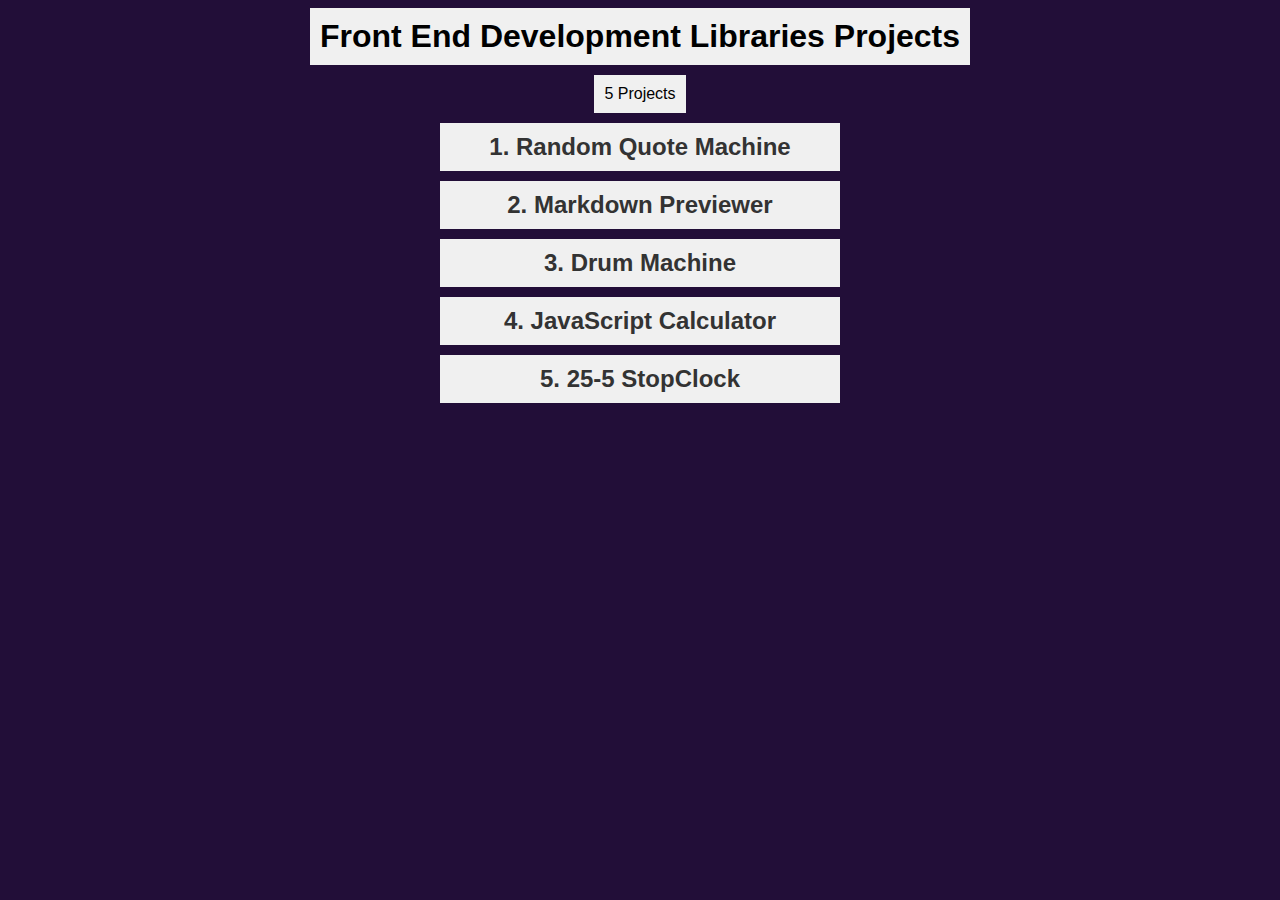
<file: index.html>
<!DOCTYPE html>
<html lang="en">
<head>
    <meta charset="UTF-8">
    <meta name="viewport" content="width=device-width, initial-scale=1.0">
    <title>Front End Development Libraries Projects</title>
    <link rel="stylesheet" href="styles.css">
</head>
<body>
    <h1>Front End Development Libraries Projects</h1>
    <p>5 Projects</p>
    <div><h2><a href="01 - Build a Random Quote Machine/index.html">1. Random Quote Machine</a></h2></div>
    <div><h2><a href="02 - Build a Markdown Previewer/index.html">2.  Markdown Previewer</a></h2></div>
    <div><h2><a href="03 - Build a Drum Machine/index.html">3. Drum Machine</a></h2></div>
    <div><h2><a href="04 - Build a JavaScript Calculator/index.html">4. JavaScript Calculator</a></h2></div>
    <div><h2><a href="05 - Build a 25-5 Clock/index.html">5. 25-5 StopClock</a></h2></div>
</body>
</html>
</file>
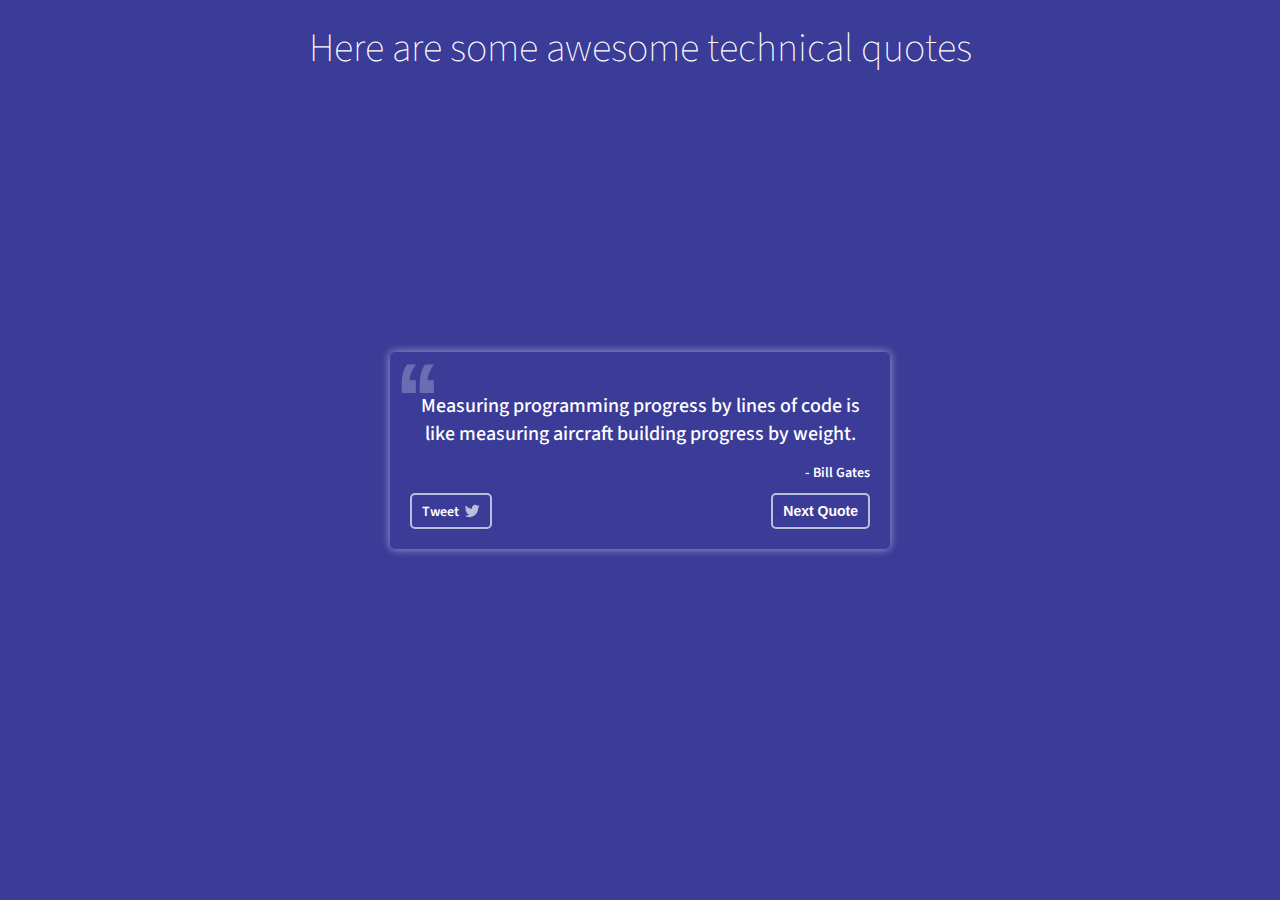
<file: 01 - Build a Random Quote Machine/index.html>
<!DOCTYPE html>
<html lang="en">

<head>
    <meta charset="UTF-8">
    <meta http-equiv="X-UA-Compatible" content="IE=edge">
    <meta name="viewport" content="width=device-width, initial-scale=1.0">
    <title>FCC - Quote machine</title>
    <link rel="stylesheet" href="./style.css">
    <link href="https://fonts.googleapis.com/css2?family=Source+Sans+Pro:wght@300&display=swap" rel="stylesheet">
</head>

<body>
    <div id="root"></div>

    <script src="./../assets/react/react.production.min.js"></script>
    <script src="./../assets/react/react-dom.production.min.js"></script>
    <script src="./../assets/babel/babel.min.js"></script>
    <script src="./script.js"></script>
    <script src="./react-script.js" type="text/babel"></script>

    <!-- Remove below comment to add the test-suite script -->
    <!-- <script src="https://cdn.freecodecamp.org/testable-projects-fcc/v1/bundle.js"></script> -->
</body>

</html>

<!-- link: https://www.freecodecamp.org/learn/front-end-libraries/front-end-libraries-projects/build-a-random-quote-machine -->
</file>
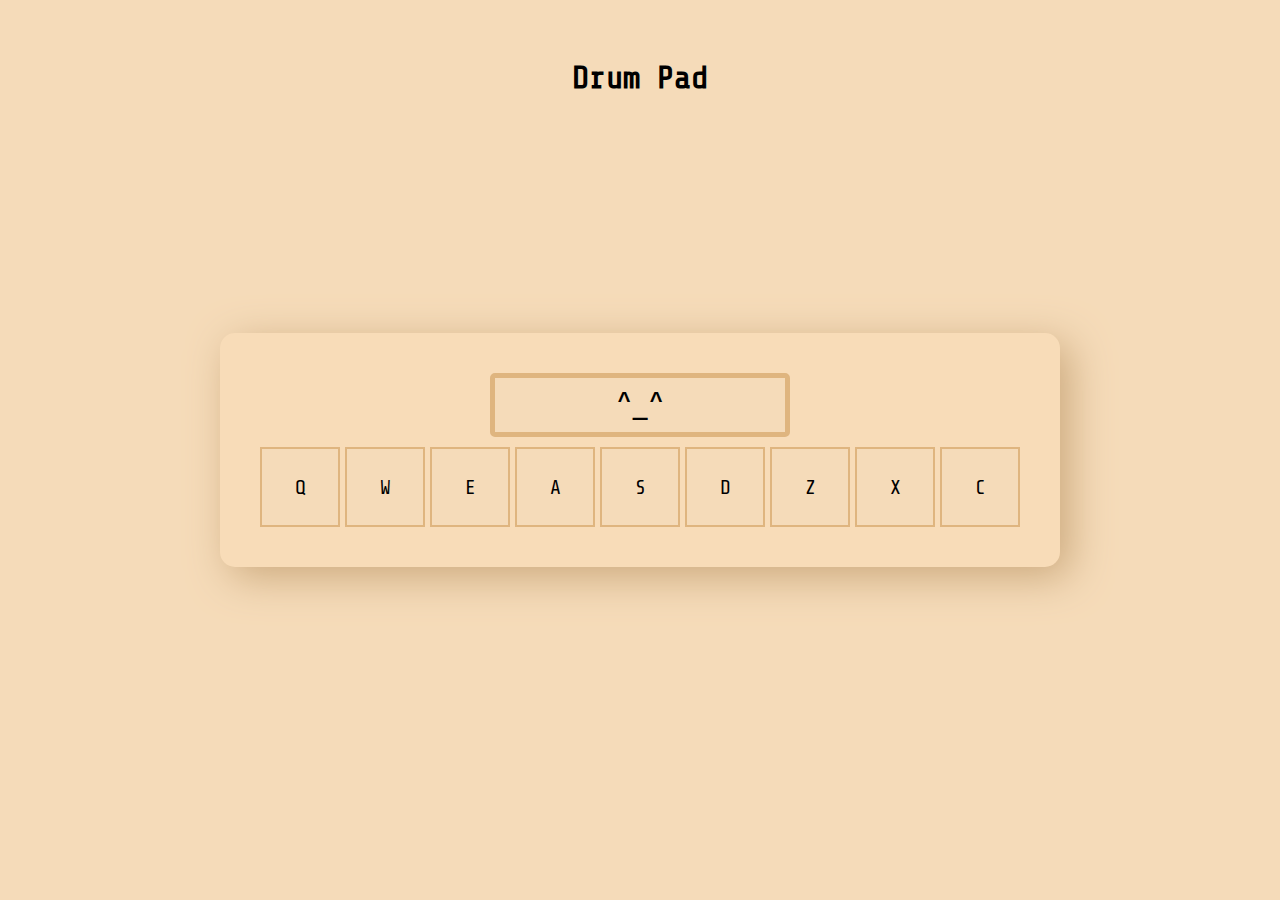
<file: 03 - Build a Drum Machine/index.html>
<!DOCTYPE html>
<html lang="en">

<head>
    <meta charset="UTF-8">
    <meta http-equiv="X-UA-Compatible" content="IE=edge">
    <meta name="viewport" content="width=device-width, initial-scale=1.0">
    <title>FCC - Drum Machine</title>
    <link rel="stylesheet" href="./style.css">
    <link href="https://fonts.googleapis.com/css2?family=Share+Tech+Mono&display=swap" rel="stylesheet">
</head>

<body>
    <div id="root"></div>

    <script src="./../assets/react/react.production.min.js"></script>
    <script src="./../assets/react/react-dom.production.min.js"></script>
    <script src="./../assets/babel/babel.min.js"></script>
    <script src="./script.js"></script>
    <script src="./react-script.js" type="text/babel"></script>

    <!-- Remove below comment to add the test-suite script -->
    <!-- <script src="https://cdn.freecodecamp.org/testable-projects-fcc/v1/bundle.js"></script> -->
</body>

</html>

<!-- link: https://www.freecodecamp.org/learn/front-end-libraries/front-end-libraries-projects/build-a-drum-machine -->
</file>
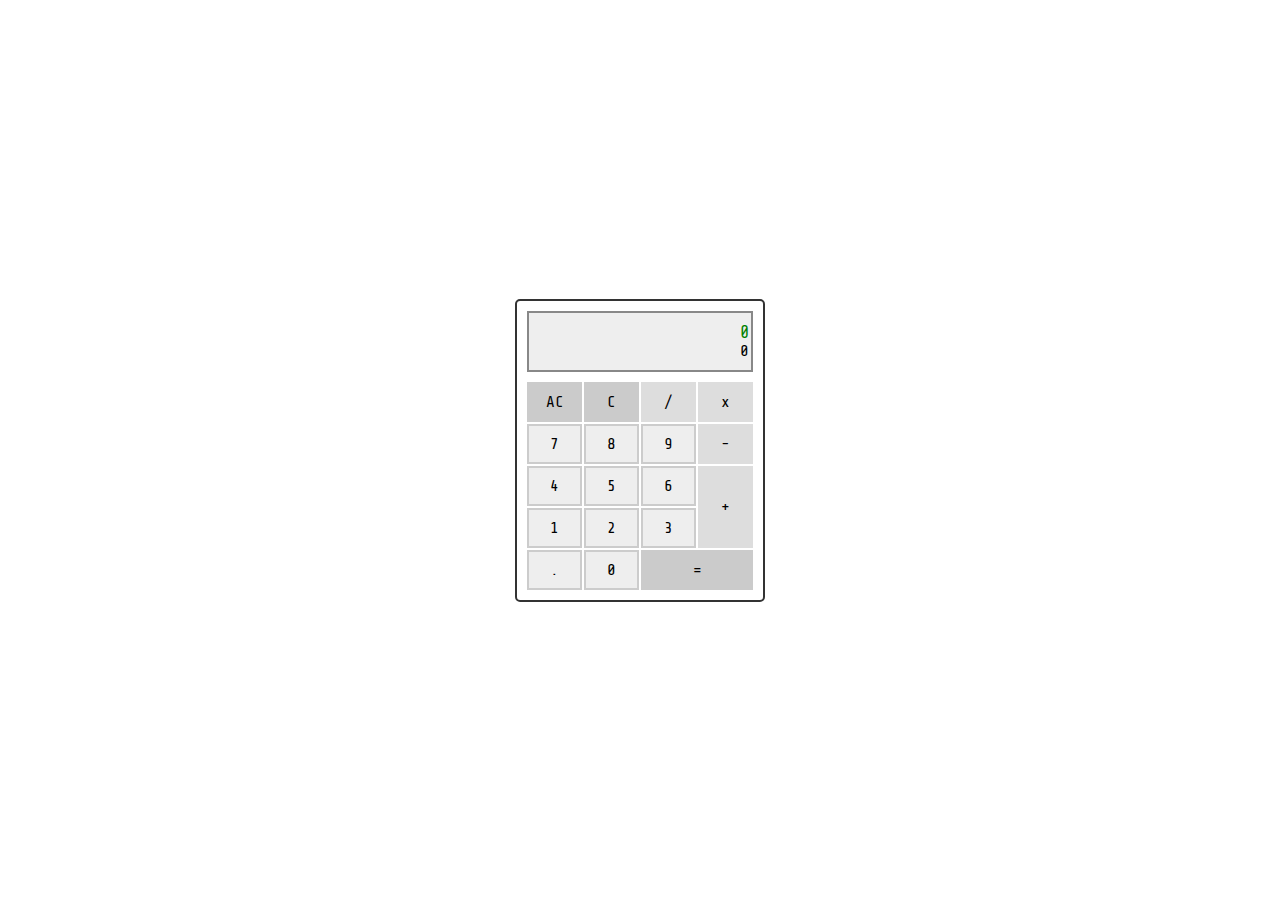
<file: 04 - Build a JavaScript Calculator/index.html>
<!DOCTYPE html>
<html lang="en">

<head>
    <meta charset="UTF-8">
    <meta http-equiv="X-UA-Compatible" content="IE=edge">
    <meta name="viewport" content="width=device-width, initial-scale=1.0">
    <title>FCC - Calculator</title>
    <link rel="stylesheet" href="./style.css">
    <link href="https://fonts.googleapis.com/css2?family=Share+Tech+Mono&display=swap" rel="stylesheet">
</head>

<body>
    <div id="root"></div>

    <script src="./../assets/react/react.production.min.js"></script>
    <script src="./../assets/react/react-dom.production.min.js"></script>
    <script src="./../assets/babel/babel.min.js"></script>
    <script src="./script.js"></script>
    <script src="./react-script.js" type="text/babel"></script>

    <!-- Remove below comment to add the test-suite script -->
    <!-- <script src="https://cdn.freecodecamp.org/testable-projects-fcc/v1/bundle.js"></script> -->
</body>

</html>

<!-- link: https://www.freecodecamp.org/learn/front-end-libraries/front-end-libraries-projects/build-a-javascript-calculator -->
</file>
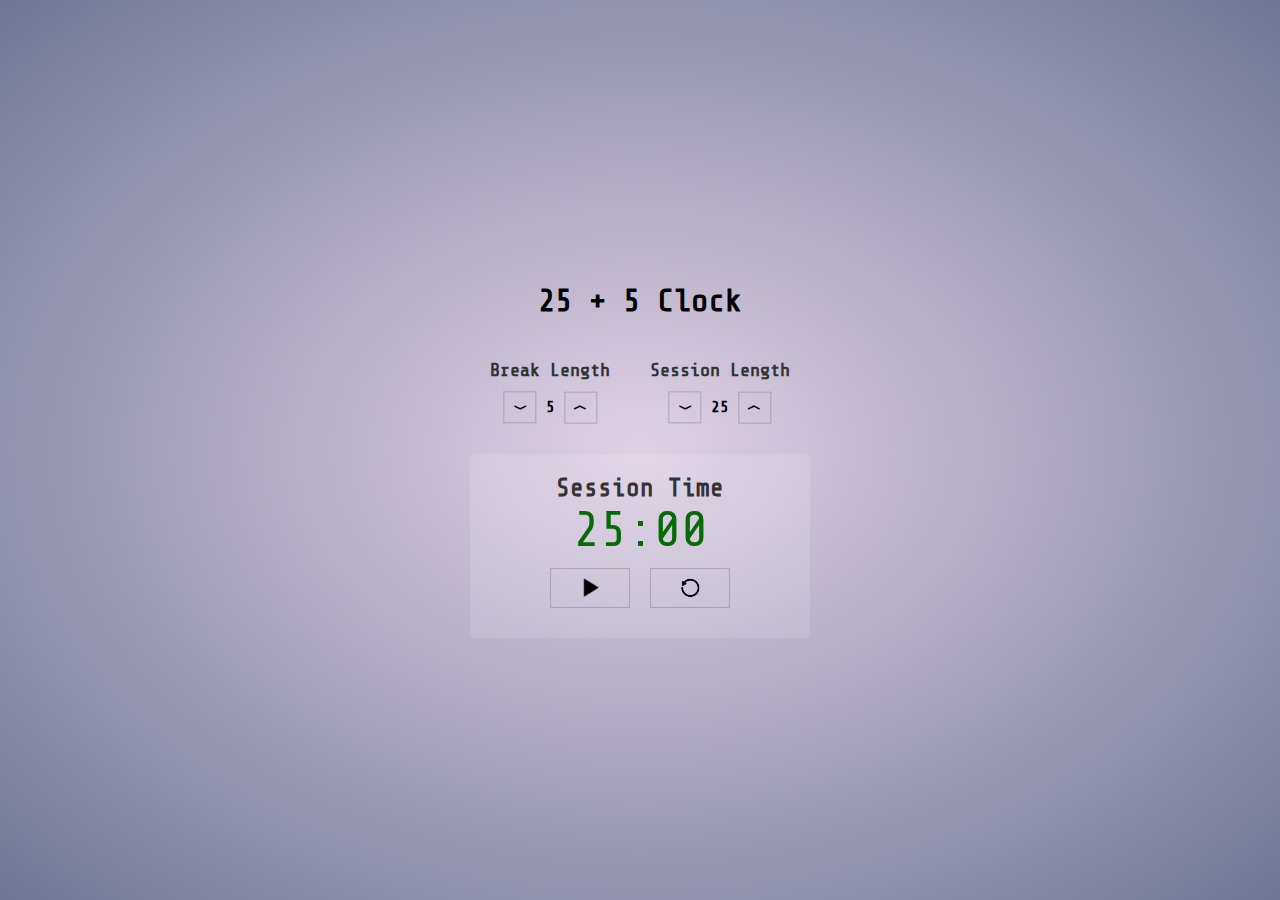
<file: 05 - Build a 25-5 Clock/index.html>
<!DOCTYPE html>
<html lang="en">

<head>
    <meta charset="UTF-8">
    <meta http-equiv="X-UA-Compatible" content="IE=edge">
    <meta name="viewport" content="width=device-width, initial-scale=1.0">
    <title>FCC - 25 + 5 Clock</title>
    <link rel="stylesheet" href="./style.css">
    <link href="https://fonts.googleapis.com/css2?family=Share+Tech+Mono&display=swap" rel="stylesheet">
</head>

<body>
    <div id="root"></div>

    <script src="./../assets/react/react.production.min.js"></script>
    <script src="./../assets/react/react-dom.production.min.js"></script>
    <script src="./../assets/babel/babel.min.js"></script>
    <script src="./script.js"></script>
    <script src="./react-script.js" type="text/babel"></script>

    <!-- Remove below comment to add the test-suite script -->
    <!-- <script src="https://cdn.freecodecamp.org/testable-projects-fcc/v1/bundle.js"></script> -->
</body>

</html>

<!-- link: https://www.freecodecamp.org/learn/front-end-libraries/front-end-libraries-projects/build-a-25--5-clock -->
</file>
<file: styles.css>
body {
    display: flex;
    flex-direction: column;
    align-items: center;
    gap: 10px; /* Adjust the gap between items as needed */
    background-color: #220e38;
    font-family: 'Trebuchet MS', sans-serif;
}

div {
    text-align: center;
    width: 400px;
}

h2, h1, p{
    background-color: #f0f0f0; /* Add background color as needed */
    padding: 10px; /* Add padding as needed */
    margin: 0;
    text-align: center;
}

a {
    text-decoration: none;
    color: #333; /* Add text color as needed */
}
</file>
<file: 01 - Build a Random Quote Machine/style.css>
* {
    margin: 0;
    box-sizing: border-box;
}

body {
    font-family: 'Source Sans Pro', -apple-system, BlinkMacSystemFont,
        'Segoe UI', Roboto, Oxygen, Ubuntu, Cantarell, 'Open Sans',
        'Helvetica Neue', sans-serif;
    min-height: 100vh;
    margin: 0;
}

::selection {
    background-color: #222;
    color: #ddd;
}

::-moz-selection {
    background-color: #222;
    color: #ddd;
}

.wrapper {
    min-height: 100vh;
    display: flex;
    flex-direction: column;
    justify-content: center;
    align-items: center;
    padding: 20px;
    text-align: center;
    transition-duration: 1s;
}

.display-1 {
    font-size: 40px;
    font-weight: 200;
    margin-bottom: 50px;
}

#quote-box {
    padding: 40px 20px;
    max-width: 500px;
    box-shadow: 0 0 10px 0 #fff8;
    border-radius: 5px;
    transition: box-shadow 1s;
}

#text {
    font-size: 20px;
    font-weight: 500;
    position: relative;
}

#author {
    font-size: 14px;
    font-weight: 600;
    margin-top: 15px;
    text-align: right;
}

.user-select-none {
    user-select: none;
    -ms-user-select: none;
    -moz-user-select: none;
    -webkit-user-select: none;
}

.quote-sign {
    font-size: 100px;
    letter-spacing: -6px;
    font-weight: 600;
    position: absolute;
    top: -50px;
    margin-right: 10px;
    font-family: sans-serif;
    left: -15px;
    opacity: 0.25;
}

.action {
    margin: 10px 0 -20px;
    display: flex;
    justify-content: space-between;
}

#tweet-quote,
#new-quote {
    padding: 5px 10px;
    border-radius: 5px;
    border: 2px solid black;
    transition-duration: 1s;
    background-color: transparent;
    cursor: pointer;
    color: white;
    font-size: 14px;
    font-weight: 600;
}

#tweet-quote {
    text-decoration: none;
}

.twitter-icon-wrapper {
    position: relative;
    top: 3px;
    margin-left: 5px;
}

.twitter-icon {
    height: 16px;
    width: 16px;
    transition: fill 1s;
}

.fixed-top {
    position: absolute;
    top: 0;
    width: 100%;
    margin: auto;
    margin-top: 20px;
}
</file>
<file: 03 - Build a Drum Machine/style.css>
* {
    margin: 0;
    box-sizing: border-box;
}

body {
    font-family: 'Share Tech Mono', monospace;
    min-height: 100vh;
    margin: 0;
}

::selection {
    background-color: rgb(85, 0, 255);
    color: rgb(255, 255, 255);
}

::-moz-selection {
    background-color: rgb(85, 0, 255);
    color: rgb(255, 255, 255);
}

::-webkit-scrollbar {
    width: 10px;
    height: 10px;
}

::-webkit-scrollbar-track {
    box-shadow: inset 0 0 5px #00f8;
    border-radius: 10px;
}

::-webkit-scrollbar-thumb {
    background: rgba(150, 148, 245, 0.5);
    border-radius: 10px;
}

::-webkit-scrollbar-thumb:hover {
    background: rgb(150, 148, 245);
}

.wrapper {
    min-height: 100vh;
    overflow: hidden;
    display: flex;
    justify-content: center;
    align-items: center;
    background-color: #f5dbb9;
}

.title {
    position: absolute;
    top: 60px;
    margin: auto;
}

#drum-machine {
    padding: 40px;
    box-shadow: 10px 10px 40px #ccaa7e;
    border-radius: 15px;
    background: #f8dcb8;
    text-align: center;
}

#display {
    font-size: 30px;
    padding: 10px 20px;
    display: inline-block;
    background-color: #f5dbb9;
    border: 5px solid #dfb57f;
    min-width: 300px;
    margin-bottom: 10px;
    border-radius: 5px;
}

.drum-pads {
    display: grid;
    grid-template-columns: repeat(9, 1fr);
    gap: 5px;
}

.drum-pad {
    background: #f5dbb9;
    display: flex;
    justify-content: center;
    align-items: center;
    height: 80px;
    width: 80px;
    border: 2px solid #dfb57f;
    cursor: pointer;
}

.drum-pad.drum-pad-active {
    background: #dfb57f;
    box-shadow: 5px 5px 10px #d39647;
    transform: scale(0.9);
}

.drum-text {
    font-size: 20px;
}

@media only screen and (max-width: 900px) {
    .drum-pads {
        grid-template-columns: repeat(3, 1fr);
    }

    #display {
        min-width: 100%;
    }
}

@media only screen and (max-width: 400px) {
    #display {
        font-size: 25px;
    }

    .drum-pad {
        height: 60px;
        width: 60px;
    }
}
</file>
<file: 04 - Build a JavaScript Calculator/style.css>
* {
    margin: 0;
    box-sizing: border-box;
}

body {
    font-family: 'Share Tech Mono', monospace;
    min-height: 100vh;
    margin: 0;
}

::selection {
    background-color: #222;
    color: #efefef;
}

::-moz-selection {
    background-color: #222;
    color: #efefef;
}

.wrapper {
    display: flex;
    min-height: 100vh;
    justify-content: center;
    align-items: center;
}

.calc,
.screen {
    display: flex;
    flex-direction: column;
}

.calc {
    border: 2px solid #333;
    padding: 10px;
    border-radius: 5px;
    width: 250px;
}

.screen {
    border: 2px solid #888;
    margin-bottom: 10px;
    padding: 10px 2px;
    text-align: right;
    justify-content: space-between;
    word-wrap: break-word;
    background: #eee;
}

.expression {
    color: #333;
}
.expression #display {
    color: green;
    font-size: 17px;
}

.keys {
    display: grid;
    grid-template:
        'clear back divide multiply'
        'seven eight nine subtract'
        'four five six add'
        'one two three add'
        'decimal zero equals equals';
    gap: 2px;
    user-select: none;
}

.key {
    min-height: 40px;
    min-width: 40px;
    display: flex;
    justify-content: center;
    align-items: center;
}

.key:hover {
    cursor: pointer;
}

#zero {
    grid-area: zero;
}
#one {
    grid-area: one;
}
#two {
    grid-area: two;
}
#three {
    grid-area: three;
}
#four {
    grid-area: four;
}
#five {
    grid-area: five;
}
#six {
    grid-area: six;
}
#seven {
    grid-area: seven;
}
#eight {
    grid-area: eight;
}
#nine {
    grid-area: nine;
}
#equals {
    grid-area: equals;
}
#add {
    grid-area: add;
}
#subtract {
    grid-area: subtract;
}
#multiply {
    grid-area: multiply;
}
#divide {
    grid-area: divide;
}
#clear {
    grid-area: clear;
}
#back {
    grid-area: back;
}

.numeric {
    background: #eee;
    border: 2px solid #ccc;
}
.operator {
    background: #ddd;
}
.additional,
#equals {
    background: #cbcbcb;
}

.key:hover {
    transition-duration: 0.25s;
    border: 2px solid #888;
    background: #fff;
}

.operator:hover {
    background: #eef;
}
#equals:hover {
    background: #efe;
}
.additional:hover {
    background: #fee;
}
</file>
<file: 05 - Build a 25-5 Clock/style.css>
* {
    margin: 0;
    box-sizing: border-box;
}

body {
    font-family: 'Share Tech Mono', monospace;
    min-height: 100vh;
    margin: 0;
    background: -webkit-radial-gradient(rgb(224, 209, 229), rgb(112, 119, 147));
    background: -o-radial-gradient(rgb(224, 209, 229), rgb(112, 119, 147));
    background: radial-gradient(rgb(224, 209, 229), rgb(112, 119, 147));
}

::selection {
    background-color: #222;
    color: #efefef;
}

::-moz-selection {
    background-color: #222;
    color: #efefef;
}

.wrapper {
    min-height: 100vh;
    display: flex;
    align-items: center;
    justify-content: center;
    flex-direction: column;
}

header h1 {
    margin: 20px 0;
}

main {
    display: flex;
    flex-direction: column;
}

.controls-wrapper {
    display: flex;
}

.control-wrapper {
    margin: 10px;
    padding: 10px;
    text-align: center;
}

.control-display {
    display: flex;
    justify-content: center;
    align-items: center;
}

.control-heading {
    color: #333;
}

.controls {
    border: 1px solid #8888;
    padding: 6px 10px;
    cursor: pointer;
    margin: 10px;
    transition-duration: 0.25s;
    user-select: none;
}

.controls:hover {
    border-color: #888;
}

.controls.increment {
    transform: rotate(90deg);
}

.controls.decrement {
    transform: rotate(-90deg);
}

#session-length,
#break-length {
    font-weight: 600;
}

.timer-wrapper {
    background: #fff2;
    border-radius: 5px;
    padding: 20px;
    text-align: center;
}

.session-heading h3 {
    font-size: 25px;
    text-transform: capitalize;
    color: #333;
}

.session-timer {
    font-size: 50px;
}

.session-controls {
    display: flex;
    justify-content: center;
    font-size: 25px;
}

.session-controls .controls {
    display: flex;
    align-items: center;
    justify-content: center;
    width: 80px;
    height: 40px;
    padding: 0;
    user-select: none;
}

@media only screen and (max-width: 650px) {
    .controls-wrapper {
        flex-direction: column;
        margin-bottom: 10px;
    }

    .control-wrapper {
        margin: 0;
        padding: 5px;
    }
}
</file>
